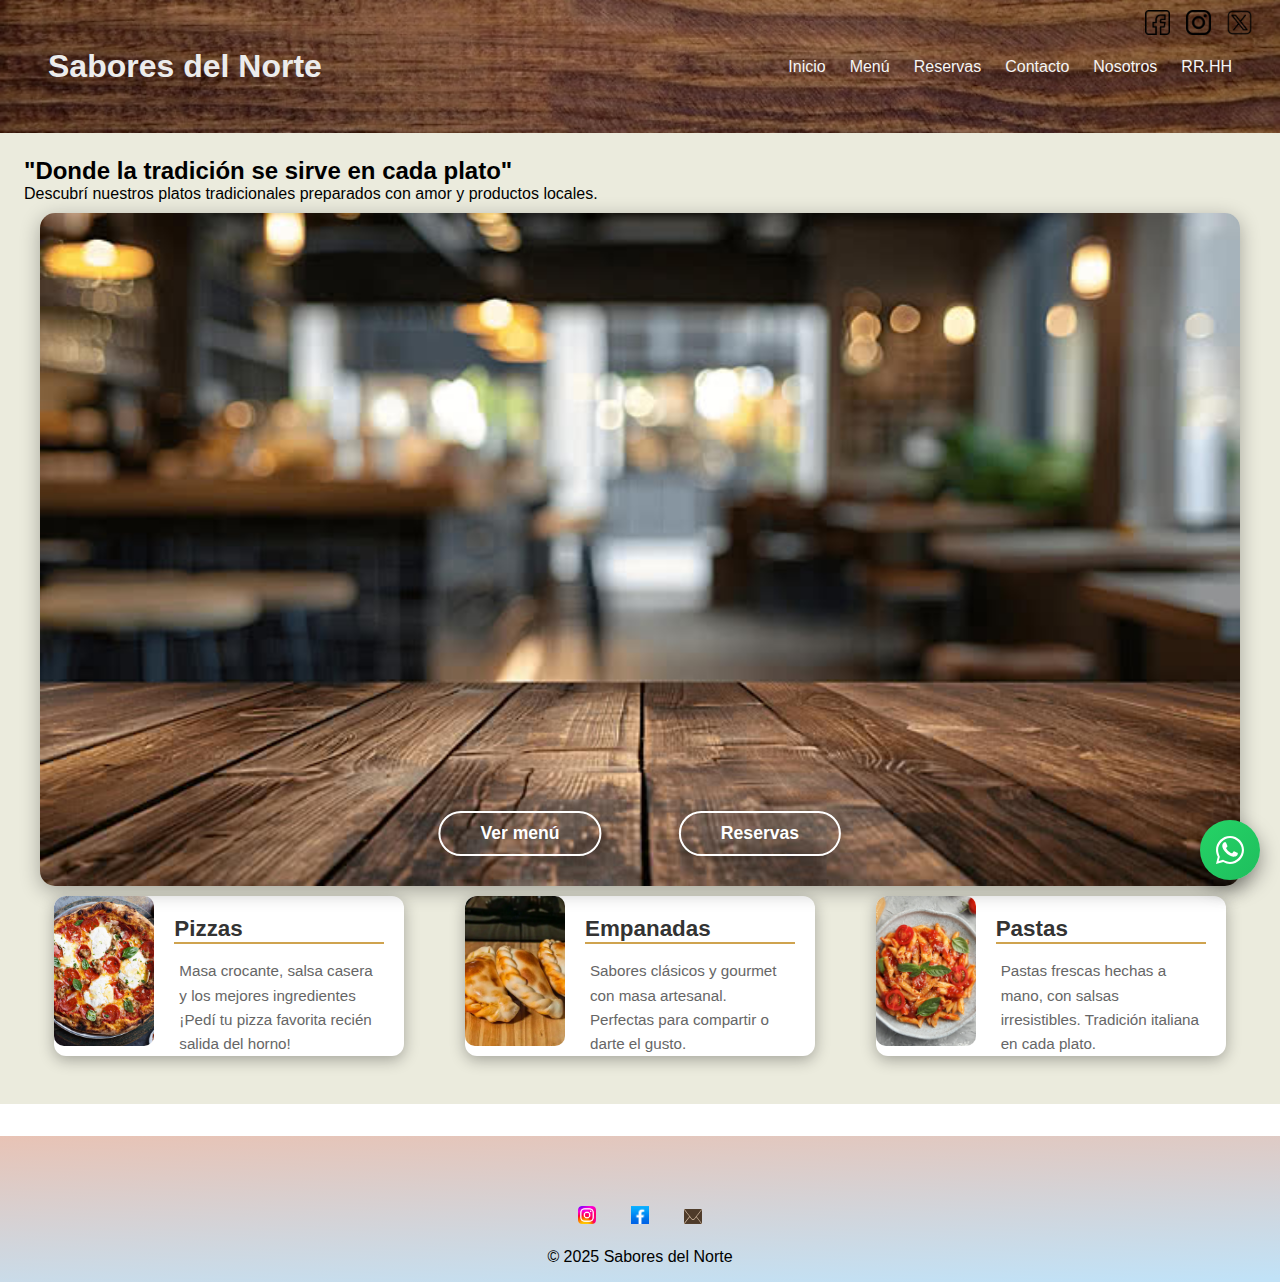
<file: index.html>
<!DOCTYPE html>
<html lang="es">
<head>
    <meta charset="UTF-8">
    <meta http-equiv="X-UA-Compatible" content="IE=edge">
    <meta name="viewport" content="width=device-width, initial-scale=1.0">
    <meta name="description" content="las mejores pizzas, empanadas y pastas artesananles. Ingredientes frescos y sabor casero">
    <meta name="keywords" content="pizzeria, restaurante, pizza artesanal, empanadas caseras, pastas frescas, comida casera">
    <title>Sabores del Norte | Inicio</title>
    <link rel="stylesheet" href="https://cdn.jsdelivr.net/npm/bootstrap-icons@1.10.3/font/bootstrap-icons.css">
    <!-- CSS -->
    <link rel="stylesheet" href="/css/main.css">
</head>
<body>

    <header>
        <!--<img class="logo" src="./img/logo.png" alt="Logo">-->
        <!--<img src="./assets/images/wood.jpg" alt="" class="img-fondo">-->
        <h1><a href="#">Sabores del Norte</a></h1>
        <button id="abrir" class="abrir-menu"><i class="bi bi-list"></i></button>
        <!-- NAV -->
        <nav class="nav" id="nav">
            <button class="cerrar-menu" id="cerrar"><i class="bi bi-x"></i></button>
            <ul class="nav-list">
                <li><a href="#">Inicio</a></li>
                <li><a href="/pages/menu.html">Menú</a></li>
                <li><a href="/pages/reservas.html">Reservas</a></li>
                <li><a href="/pages/contacto.html">Contacto</a></li>
                <li><a href="/pages/nosotros.html">Nosotros</a></li>
                <li><a href="/pages/rrhh.html">RR.HH</a></li>
            </ul>
        </nav>
         <!-- Links de redes sociales -->
        <div class="redes-sociales">
          <ul>
            <li><a href="https://facebook.com/saboresdelnorte" target="_blank" title="Facebook"><img src="/assets/images/facebook.png" width="25px"></a></li>
            <li><a href="https://instagram.com/saboresdelnorte" target="_blank" title="Instagram"><img src="/assets/images/logo-instagram.png" width="25px"></a></li>
            <li><a href="https://x.com/saboresdelnorte" target="_blank" title="X"><img src="/assets/images/logo-x.png" width="25px"></a></li>
          </ul>
        </div>
    </header>
    <!--  Main  -->
    <main class="main-content">
    <h2>"Donde la tradición se sirve en cada plato"</h2>
    <p>Descubrí nuestros platos tradicionales preparados con amor y productos locales.</p>
    <div class="container-imagen">
      <img src="/assets/images/restaurant-background-wooden.jpg" alt="Imagen de una pizza en página principal">
      <a href="/pages/menu.html" class="btn-overlay">Ver menú</a>
      <a href="/pages/reservas.html" class="btn-overlay2">Reservas</a>
    </div>
    <!-- Cards -->
    <div class="cards-container">
      <div class="card-horizontal">
        <a href="/pages/menu.html#pizzas"><img src="/assets/images/pizza-pepperoni.jpg" alt="imagen pizza con link a menú pizzas" class="card-imagen"></a>
        <div class="card-body">
          <h3 class="card-title">Pizzas</h3>
            <p class="card-text">Masa crocante, salsa casera y los mejores ingredientes ¡Pedí tu pizza favorita recién salida del horno!</p>
        </div>
      </div>
      <div class="card-horizontal">
        <a href="/pages/menu.html#empanadas"><img src="/assets/images/empanadas-saltenas.jpg" alt="imagen empanadas con link a menú empanadas" class="card-imagen"></a>
        <div class="card-body">
          <h3 class="card-title">Empanadas</h3>
          <p class="card-text">Sabores clásicos y gourmet con masa artesanal. Perfectas para compartir o darte el gusto.</p>
        </div>
      </div>
      <div class="card-horizontal">
        <a href="/pages/menu.html#pastas"><img src="/assets/images/pasta.jpg" alt="imagen pasta con link a menú pastas" class="card-imagen"></a>
        <div class="card-body">
          <h3 class="card-title">Pastas</h3>
          <p class="card-text">Pastas frescas hechas a mano, con salsas irresistibles. Tradición italiana en cada plato.</p>
        </div>
      </div>
    </div>
  </main>
  <!-- FOOTER -->
  <footer>
    <div class="links-footer">
      <ul>
        <!--Algunos de los links pueden redireccionar a webs que solo coinciden con el nombre de este sitio.-->
        <li><a href="https://instagram.com/saboresdelnorte" title="Instagram" target="_blank"><img src="/assets/images/Instagram-Icon.png" width="15px"></a></li>
        <li><a href="https://facebook.com/saboresdelnorte" title="Facebook" target="_blank"><img src="/assets/images/Icono-facebook.png" width="15px"></a></li>
        <li><a href="saboresdelnorte@gmail.com" title="Mail" target="_blank"><img src="/assets/images/iconoo-email2.jpg" width="15px" height="15px"></a></li>
      </ul>
      <p>© 2025 Sabores del Norte</p>
    </div>
  </footer>
  <!-- Botón de Whatsapp-->
  <a href="https://wa.me/+5493704040957" class="whatsapp-float" target="_blank" aria-label="Chat en WhatsApp">
    <svg xmlns="http://www.w3.org/2000/svg" viewBox="0 0 32 32">
    <path d="M16 0C7.163 0 0 7.163 0 16c0 2.837.743 5.497 2.037 7.834L0 32l8.367-2.184A15.93 15.93 0 0016 32c8.837 0 16-7.163 16-16S24.837 0 16 0zm0 29.6c-2.64 0-5.2-.72-7.44-2.08l-.528-.32-4.96 1.296 1.328-4.832-.352-.56C3.44 21.2 2.4 18.64 2.4 16 2.4 8.96 8.96 2.4 16 2.4S29.6 8.96 29.6 16 23.04 29.6 16 29.6zm8.16-10.56c-.448-.224-2.64-1.296-3.04-1.44-.4-.144-.688-.224-.976.224-.288.448-1.12 1.44-1.376 1.744-.256.288-.512.32-.96.096-.448-.224-1.888-.696-3.6-2.224-1.328-1.184-2.224-2.64-2.496-3.088-.256-.448-.032-.688.192-.912.192-.192.448-.512.672-.768.224-.256.288-.448.448-.736.144-.288.064-.544-.032-.768-.096-.224-.976-2.352-1.344-3.216-.352-.832-.704-.704-.976-.704h-.832c-.288 0-.768.096-1.168.544-.4.448-1.52 1.488-1.52 3.632s1.552 4.208 1.76 4.496c.224.288 3.056 4.672 7.408 6.544 1.04.448 1.856.72 2.496.928 1.048.336 2 .288 2.752.176.832-.128 2.64-1.072 3.008-2.104.368-1.032.368-1.912.256-2.104-.112-.192-.4-.288-.848-.512z"/>
    </svg>
    </a>
    
    <script src="/js/main.js"></script>
</body>
</html>
</file>
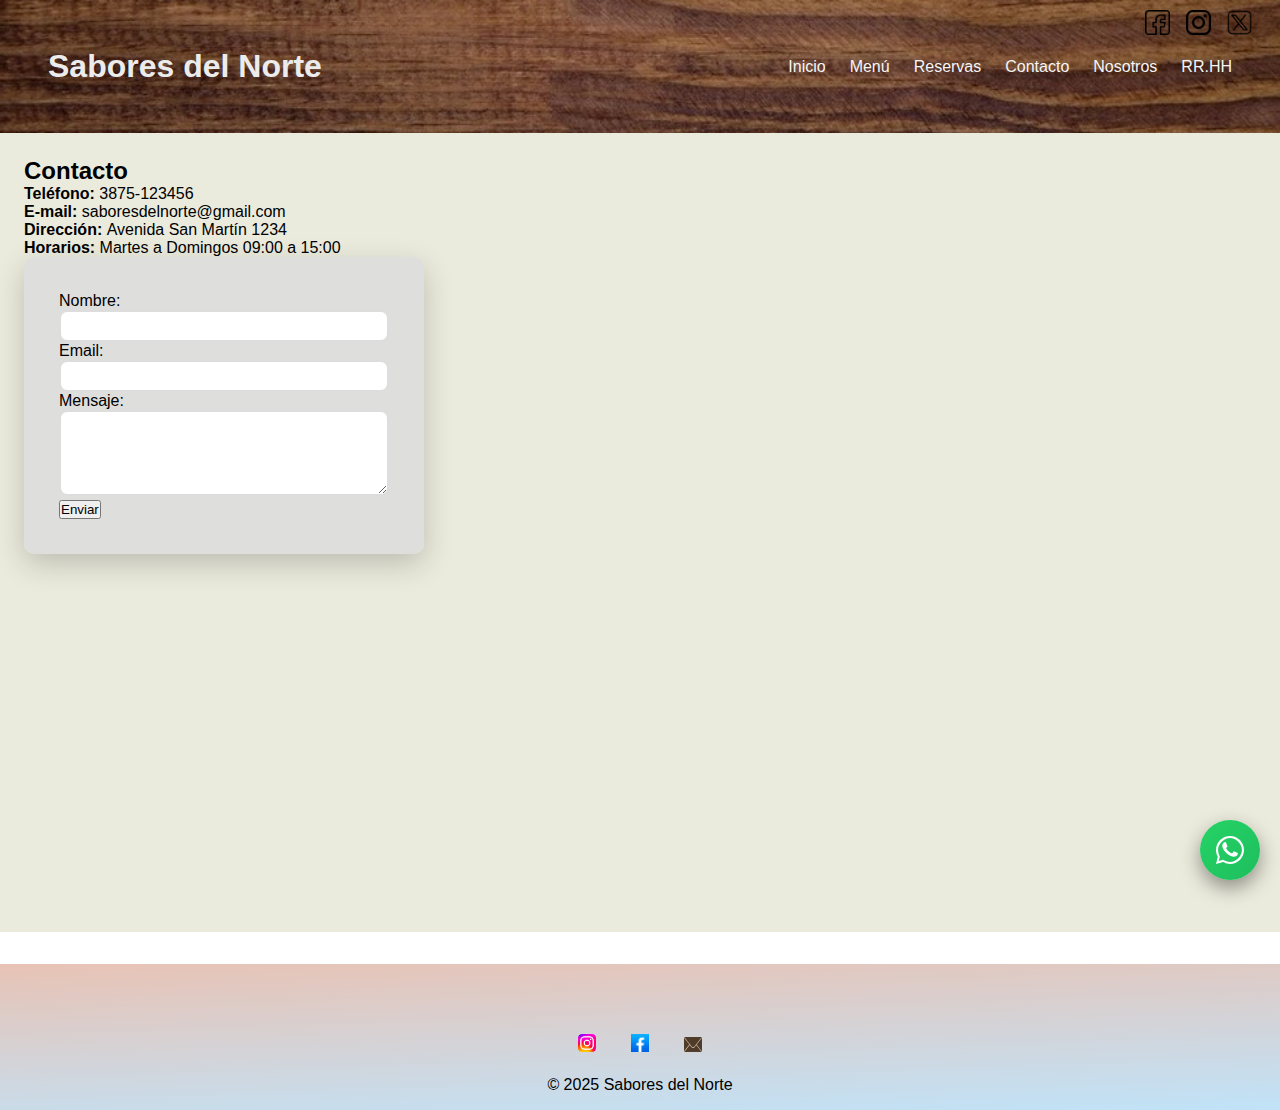
<file: pages/contacto.html>
<!DOCTYPE html>
<html lang="en">
<head>
   <meta charset="UTF-8">
    <meta http-equiv="X-UA-Compatible" content="IE=edge">
    <meta name="viewport" content="width=device-width, initial-scale=1.0">
    <meta name="description" content="las mejores pizzas, empanadas y pastas artesananles. Ingredientes frescos y sabor casero">
    <meta name="keywords" content="pizzeria, restaurante, pizza artesanal, empanadas caseras, pastas frescas, comida casera">
    <title>Sabores del Norte | Contacto</title>
    <link rel="stylesheet" href="https://cdn.jsdelivr.net/npm/bootstrap-icons@1.10.3/font/bootstrap-icons.css">
    <!-- CSS -->
    <link rel="stylesheet" href="../css/main.css">
</head>
<body>
   <header>
        <h1><a href="/index.html">Sabores del Norte</a></h1>
        <button id="abrir" class="abrir-menu"><i class="bi bi-list"></i></button>
        <!-- NAV -->
        <nav class="nav" id="nav">
            <button class="cerrar-menu" id="cerrar"><i class="bi bi-x"></i></button>
            <ul class="nav-list">
                <li><a href="/index.html">Inicio</a></li>
                <li><a href="/pages/menu.html">Menú</a></li>
                <li><a href="/pages/reservas.html">Reservas</a></li>
                <li><a href="#">Contacto</a></li>
                <li><a href="/pages/nosotros.html">Nosotros</a></li>
                <li><a href="/pages/rrhh.html">RR.HH</a></li>
            </ul>
        </nav>
         <!-- Links de redes sociales -->
        <div class="redes-sociales">
          <ul>
            <li><a href="https://facebook.com/saboresdelnorte" target="_blank" title="Facebook"><img src="/assets/images/facebook.png" width="25px"></a></li>
            <li><a href="https://instagram.com/saboresdelnorte" target="_blank" title="Instagram"><img src="/assets/images/logo-instagram.png" width="25px"></a></li>
            <li><a href="https://x.com/saboresdelnorte" target="_blank" title="X"><img src="/assets/images/logo-x.png" width="25px"></a></li>
          </ul>
        </div>
    </header>
    <main class="main-content">
    <h2>Contacto</h2>
    <div class="containerpadre">
      <div class="contacto">
        <p><strong>Teléfono: </strong>3875-123456</p>
        <p><strong>E-mail: </strong>saboresdelnorte@gmail.com</p>
        <p><strong>Dirección: </strong>Avenida San Martín 1234</p>
        <p><strong>Horarios: </strong>Martes a Domingos 09:00 a 15:00</p>
      </div>
      <div class="form-contacto">
        <form class="formularios">
          <label for="nombre">Nombre:</label>
          <input type="text" id="nombre" name="nombre">
          <label for="email">Email:</label>
          <input type="email" id="email" name="email">
          <label>Mensaje:</label>
          <textarea name="mensaje" rows="4"></textarea>
          <button type="submit" class="btn btn-outline-secondary">Enviar</button>
        </form>
      </div>
      <!-- MAPA -->
      <div class="map-container">
        <iframe 
          src="https://www.google.com/maps/embed?pb=!1m18!1m12!1m3!1d1952.5926610515144!2d-58.45036887496513!3d-34.607794096849446!2m3!1f0!2f0!3f0!3m2!1i1024!2i768!4f13.1!3m3!1m2!1s0x95bcca11ecb7a123%3A0xe5c78c560a5bbcd4!2sAv.%20S.%20Mart%C3%ADn%201234%2C%20C1416%20Cdad.%20Aut%C3%B3noma%20de%20Buenos%20Aires!5e0!3m2!1ses!2sar!4v1759095667317!5m2!1ses!2sar"
          width="100%" 
          height="350" 
          style="border:0;" 
          allowfullscreen="" 
          loading="lazy" 
          referrerpolicy="no-referrer-when-downgrade">
        </iframe>
      </div>
    </div>
  </main>
     <!-- FOOTER -->
     <footer>
       <div class="links-footer">
         <ul>
           <!--Algunos de los links pueden redireccionar a webs que solo coinciden con el nombre de este sitio.-->
           <li><a href="https://instagram.com/saboresdelnorte" title="Instagram" target="_blank"><img src="/assets/images/Instagram-Icon.png" width="15px"></a></li>
           <li><a href="https://facebook.com/saboresdelnorte" title="Facebook" target="_blank"><img src="/assets/images/Icono-facebook.png" width="15px"></a></li>
           <li><a href="saboresdelnorte@gmail.com" title="Mail" target="_blank"><img src="/assets/images/iconoo-email2.jpg" width="15px" height="15px"></a></li>
         </ul>
         <p>© 2025 Sabores del Norte</p>
       </div>
     </footer>
  <!-- Botón de Whatsapp-->
  <a href="https://wa.me/+5493704040957" class="whatsapp-float" target="_blank" aria-label="Chat en WhatsApp">
    <svg xmlns="http://www.w3.org/2000/svg" viewBox="0 0 32 32">
      <path d="M16 0C7.163 0 0 7.163 0 16c0 2.837.743 5.497 2.037 7.834L0 32l8.367-2.184A15.93 15.93 0 0016 32c8.837 0 16-7.163 16-16S24.837 0 16 0zm0 29.6c-2.64 0-5.2-.72-7.44-2.08l-.528-.32-4.96 1.296 1.328-4.832-.352-.56C3.44 21.2 2.4 18.64 2.4 16 2.4 8.96 8.96 2.4 16 2.4S29.6 8.96 29.6 16 23.04 29.6 16 29.6zm8.16-10.56c-.448-.224-2.64-1.296-3.04-1.44-.4-.144-.688-.224-.976.224-.288.448-1.12 1.44-1.376 1.744-.256.288-.512.32-.96.096-.448-.224-1.888-.696-3.6-2.224-1.328-1.184-2.224-2.64-2.496-3.088-.256-.448-.032-.688.192-.912.192-.192.448-.512.672-.768.224-.256.288-.448.448-.736.144-.288.064-.544-.032-.768-.096-.224-.976-2.352-1.344-3.216-.352-.832-.704-.704-.976-.704h-.832c-.288 0-.768.096-1.168.544-.4.448-1.52 1.488-1.52 3.632s1.552 4.208 1.76 4.496c.224.288 3.056 4.672 7.408 6.544 1.04.448 1.856.72 2.496.928 1.048.336 2 .288 2.752.176.832-.128 2.64-1.072 3.008-2.104.368-1.032.368-1.912.256-2.104-.112-.192-.4-.288-.848-.512z"/>
    </svg>
   </a>
    <script src="../js/main.js"></script>
</body>
</html>
</file>
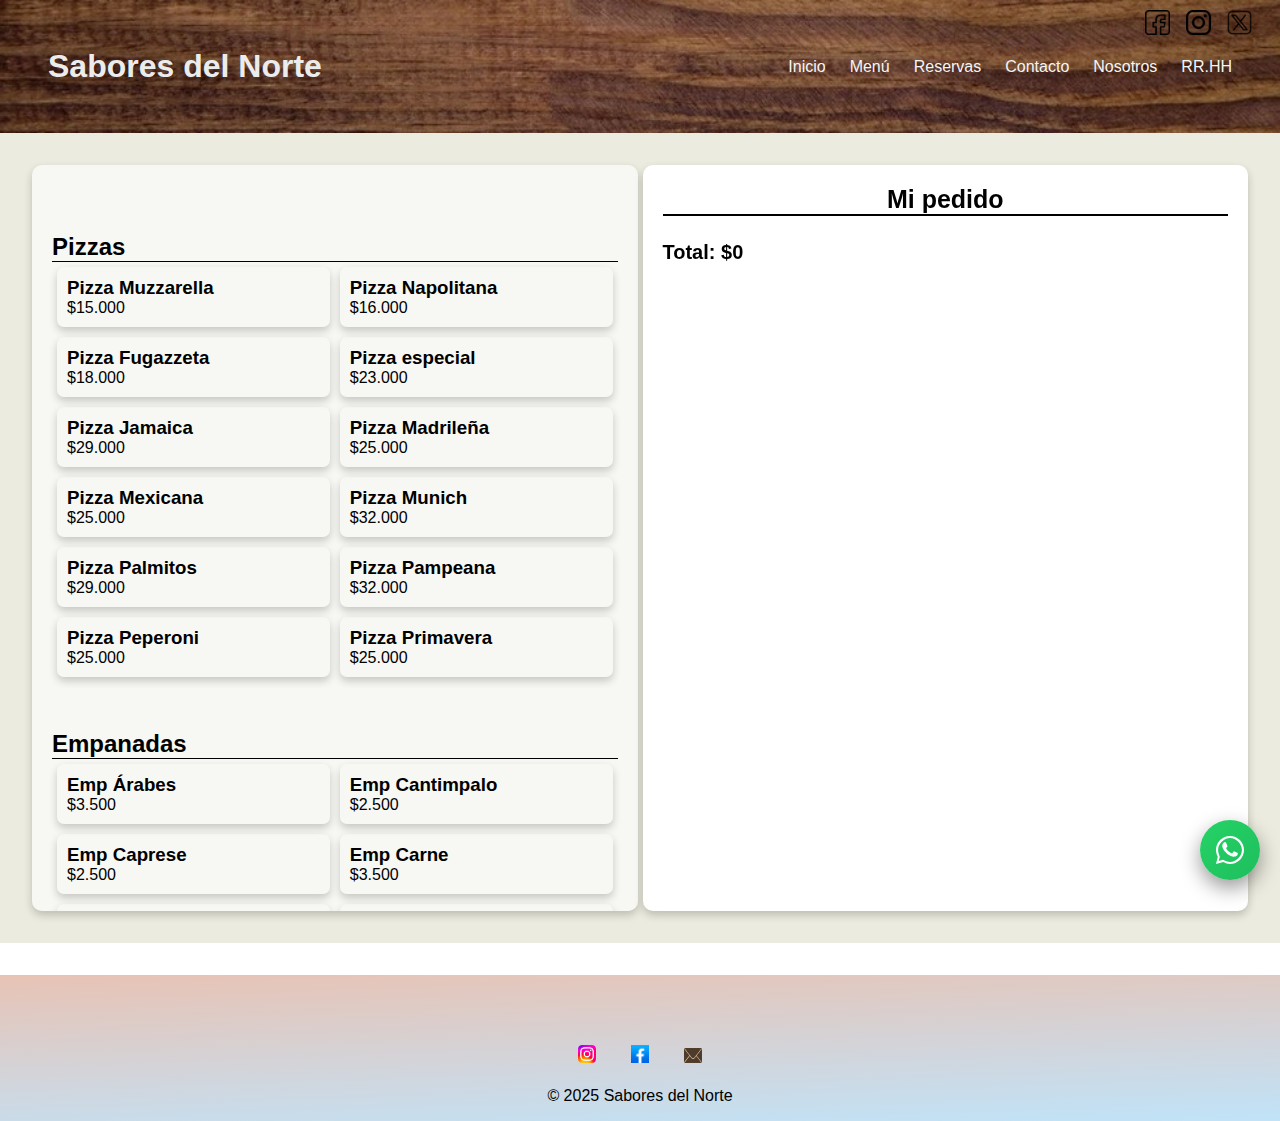
<file: pages/menu.html>
<!DOCTYPE html>
<html lang="en">
<head>
   <meta charset="UTF-8">
    <meta http-equiv="X-UA-Compatible" content="IE=edge">
    <meta name="viewport" content="width=device-width, initial-scale=1.0">
    <meta name="description" content="las mejores pizzas, empanadas y pastas artesananles. Ingredientes frescos y sabor casero">
    <meta name="keywords" content="pizzeria, restaurante, pizza artesanal, empanadas caseras, pastas frescas, comida casera">
    <title>Sabores del Norte | Menú</title>
    <link rel="stylesheet" href="https://cdn.jsdelivr.net/npm/bootstrap-icons@1.10.3/font/bootstrap-icons.css">
    <!-- CSS -->
    <link rel="stylesheet" href="../css/main.css">
</head>
<body>
   <header>
        <h1><a href="../index.html">Sabores del Norte</a></h1>
        <button id="abrir" class="abrir-menu"><i class="bi bi-list"></i></button>
        <!-- NAV -->
        <nav class="nav" id="nav">
            <button class="cerrar-menu" id="cerrar"><i class="bi bi-x"></i></button>
            <ul class="nav-list">
                <li><a href="../index.html">Inicio</a></li>
                <li><a href="#">Menú</a></li>
                <li><a href="reservas.html">Reservas</a></li>
                <li><a href="contacto.html">Contacto</a></li>
                <li><a href="nosotros.html">Nosotros</a></li>
                <li><a href="rrhh.html">RR.HH</a></li>
            </ul>
        </nav>
         <!-- Links de redes sociales -->
        <div class="redes-sociales">
          <ul>
            <li><a href="https://facebook.com/saboresdelnorte" target="_blank" title="Facebook"><img src="../assets/images/facebook.png" width="25px"></a></li>
            <li><a href="https://instagram.com/saboresdelnorte" target="_blank" title="Instagram"><img src="../assets/images/logo-instagram.png" width="25px"></a></li>
            <li><a href="https://x.com/saboresdelnorte" target="_blank" title="X"><img src="../assets/images/logo-x.png" width="25px"></a></li>
          </ul>
        </div>
    </header>
   <!--<div id="contenedorPedido"></div>-->
   <!-- ======================================================================  -->
   <div class="layout">
        <div class="menu">
            <!-- buscador -->
            <!-- categorias -->
            <!-- cards comidas -->
             <h2 class="titulo-menu">Pizzas</h2>

             <a href="#" class="agregarP">
               <div class="el1" id="1">
                <h3>Pizza Muzzarella</h3>
                <p>$15.000</p>
               </div>
            </a>
            <a href="#" class="agregarP">
             <div class="el1" id="2">
                <h3>Pizza Napolitana</h3>
                <p>$16.000</p>
             </div>
            </a>
            <a href="#" class="agregarP">
             <div class="el3" id="3">
                <h3>Pizza Fugazzeta</h3>
                <p>$18.000</p>
             </div>
            </a>
            <a href="#" class="agregarP">
             <div class="el4" id="4">
                <h3>Pizza especial</h3>
                <p>$23.000</p>
             </div>
            </a>
            <a href="#" class="agregarP">
             <div class="el5" id="5">
                <h3>Pizza Jamaica</h3>
                <p>$29.000</p>
             </div>
            </a>
            <a href="#" class="agregarP">
             <div class="el6" id="6">
                <h3>Pizza Madrileña</h3>
                <p>$25.000</p>
             </div>
            </a>
            <a href="#" class="agregarP">
             <div class="el7" id="7">
                <h3>Pizza Mexicana</h3>
                <p>$25.000</p>
             </div>
            </a>
            <a href="#" class="agregarP">
             <div class="el8" id="8">
                <h3>Pizza Munich</h3>
                <p>$32.000</p>
             </div>
            </a>
            <a href="#" class="agregarP">
             <div class="el9" id="9">
                <h3>Pizza Palmitos</h3>
                <p>$29.000</p>
             </div>
            </a>
            <a href="#" class="agregarP">
             <div class="el10" id="10">
                <h3>Pizza Pampeana</h3>
                <p>$32.000</p>
             </div>
            </a>
            <a href="#" class="agregarP">
             <div class="el11" id="11">
                <h3>Pizza Peperoni</h3>
                <p>$25.000</p>
             </div>
            </a>
            <a href="#" class="12">
             <div class="el12" id="12">
                <h3>Pizza Primavera</h3>
                <p>$25.000</p>
             </div>
            </a>
             <h2 class="titulo-menu">Empanadas</h2>

             <a href="#" class="agregarP">
             <div class="el13" id="13">
                <h3>Emp Árabes</h3>
                <p>$3.500</p>
             </div>
             </a>
             <a href="#" class="agregarP">
             <div class="el14" id="14">
                <h3>Emp Cantimpalo</h3>
                <p>$2.500</p>
             </div>
             </a>
             <a href="#" class="agregarP">
             <div class="el15" id="15">
                <h3>Emp Caprese</h3>
                <p>$2.500</p>
             </div>
             </a>
             <a href="#" class="agregarP">
             <div class="el16" id="16">
                <h3>Emp Carne</h3>
                <p>$3.500</p>
             </div>
             </a>
             <a href="#" class="agregarP">
             <div class="el17" id="17">
                <h3>Emp Jamón y Muzzarella</h3>
                <p>$2.500</p>
             </div>
             </a>
             <a href="#" class="agregarP">
             <div class="el18" id="18">
                <h3>Emp Pollo</h3>
                <p>$2.500</p>
             </div>
             </a>
             <a href="#" class="agregarP">
             <div class="el19" id="19">
                <h3>Emp Queso y Cebolla</h3>
                <p>$2.500</p>
             </div>
             </a>
             <a href="#" class="agregarP">
             <div class="el20" id="20">
                <h3>Emp Roq y Nuéz</h3>
                <p>$2.500</p>
             </div>
             </a>
             <a href="#" class="agregarP">
             <div class="el21" id="21">
                <h3>Emp Vacío</h3>
                <p>$3.500</p>
             </div>
             </a>
             <a href="#" class="agregarP">
             <div class="el22" id="22">
                <h3>Emp Osobuco</h3>
                <p>$3.500</p>
             </div>
             </a>
             <a href="#" class="agregarP">
             <div class="el23" id="23">
                <h3>Emp Salteña</h3>
                <p>$1.500</p>
             </div>
             </a>
             <a href="#" class="agregarP">
             <div class="el24" id="24">
                <h3>Emp Salteña Pollo</h3>
                <p>$1.500</p>
             </div>
             </a>
        </div>
        <div class="pedido">
            <!-- mi pedido -->
             <h1 class="titulo-pedido">Mi pedido</h1>
             <ul id="lista-pedido"></ul>

             <p class="total-estilo"><strong>Total: $<span id="total-general">0</span></strong></p>
             <!-- resumen -->
        </div>
     </div>
     <!-- FOOTER -->
     <footer>
       <div class="links-footer">
         <ul>
           <!--Algunos de los links pueden redireccionar a webs que solo coinciden con el nombre de este sitio.-->
           <li><a href="https://instagram.com/saboresdelnorte" title="Instagram" target="_blank"><img src="../assets/images/Instagram-Icon.png" width="15px"></a></li>
           <li><a href="https://facebook.com/saboresdelnorte" title="Facebook" target="_blank"><img src="../assets/images/Icono-facebook.png" width="15px"></a></li>
           <li><a href="saboresdelnorte@gmail.com" title="Mail" target="_blank"><img src="../assets/images/iconoo-email2.jpg" width="15px" height="15px"></a></li>
         </ul>
         <p>© 2025 Sabores del Norte</p>
       </div>
     </footer>
  <!-- Botón de Whatsapp-->
  <a href="https://wa.me/+5493704040957" class="whatsapp-float" target="_blank" aria-label="Chat en WhatsApp">
    <svg xmlns="http://www.w3.org/2000/svg" viewBox="0 0 32 32">
      <path d="M16 0C7.163 0 0 7.163 0 16c0 2.837.743 5.497 2.037 7.834L0 32l8.367-2.184A15.93 15.93 0 0016 32c8.837 0 16-7.163 16-16S24.837 0 16 0zm0 29.6c-2.64 0-5.2-.72-7.44-2.08l-.528-.32-4.96 1.296 1.328-4.832-.352-.56C3.44 21.2 2.4 18.64 2.4 16 2.4 8.96 8.96 2.4 16 2.4S29.6 8.96 29.6 16 23.04 29.6 16 29.6zm8.16-10.56c-.448-.224-2.64-1.296-3.04-1.44-.4-.144-.688-.224-.976.224-.288.448-1.12 1.44-1.376 1.744-.256.288-.512.32-.96.096-.448-.224-1.888-.696-3.6-2.224-1.328-1.184-2.224-2.64-2.496-3.088-.256-.448-.032-.688.192-.912.192-.192.448-.512.672-.768.224-.256.288-.448.448-.736.144-.288.064-.544-.032-.768-.096-.224-.976-2.352-1.344-3.216-.352-.832-.704-.704-.976-.704h-.832c-.288 0-.768.096-1.168.544-.4.448-1.52 1.488-1.52 3.632s1.552 4.208 1.76 4.496c.224.288 3.056 4.672 7.408 6.544 1.04.448 1.856.72 2.496.928 1.048.336 2 .288 2.752.176.832-.128 2.64-1.072 3.008-2.104.368-1.032.368-1.912.256-2.104-.112-.192-.4-.288-.848-.512z"/>
    </svg>
   </a>
    <script src="../js/main.js"></script>
</body>
</html>
</file>
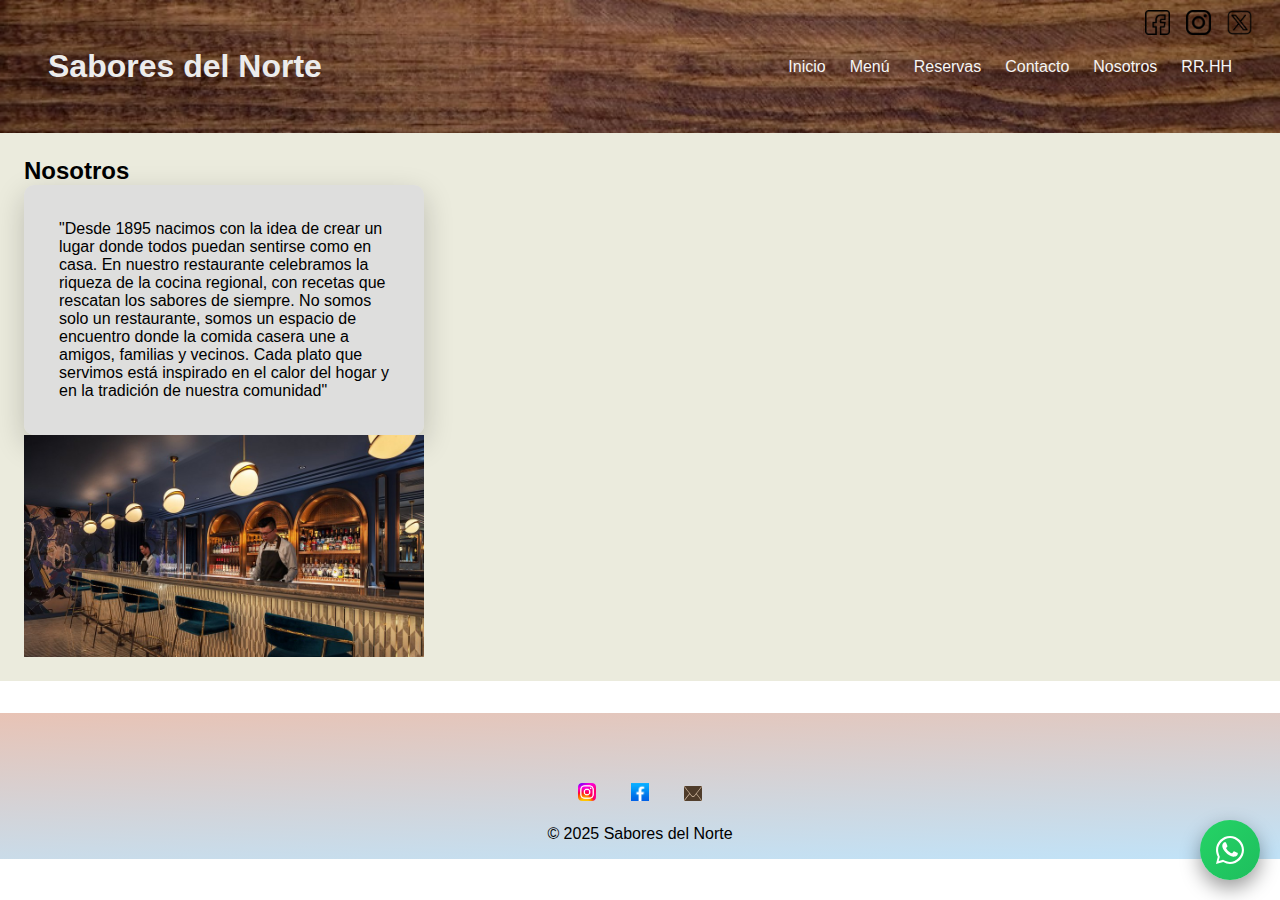
<file: pages/nosotros.html>
<!DOCTYPE html>
<html lang="en">
<head>
   <meta charset="UTF-8">
    <meta http-equiv="X-UA-Compatible" content="IE=edge">
    <meta name="viewport" content="width=device-width, initial-scale=1.0">
    <meta name="description" content="las mejores pizzas, empanadas y pastas artesananles. Ingredientes frescos y sabor casero">
    <meta name="keywords" content="pizzeria, restaurante, pizza artesanal, empanadas caseras, pastas frescas, comida casera">
    <title>Sabores del Norte | Nosotros</title>
    <link rel="stylesheet" href="https://cdn.jsdelivr.net/npm/bootstrap-icons@1.10.3/font/bootstrap-icons.css">
    <!-- CSS -->
    <link rel="stylesheet" href="/css/main.css">
</head>
<body>
   <header>
        <h1><a href="/index.html">Sabores del Norte</a></h1>
        <button id="abrir" class="abrir-menu"><i class="bi bi-list"></i></button>
        <!-- NAV -->
        <nav class="nav" id="nav">
            <button class="cerrar-menu" id="cerrar"><i class="bi bi-x"></i></button>
            <ul class="nav-list">
                <li><a href="/index.html">Inicio</a></li>
                <li><a href="/pages/menu.html">Menú</a></li>
                <li><a href="/pages/reservas.html">Reservas</a></li>
                <li><a href="/pages/contacto.html">Contacto</a></li>
                <li><a href="#">Nosotros</a></li>
                <li><a href="/pages/rrhh.html">RR.HH</a></li>
            </ul>
        </nav>
         <!-- Links de redes sociales -->
        <div class="redes-sociales">
          <ul>
            <li><a href="https://facebook.com/saboresdelnorte" target="_blank" title="Facebook"><img src="/assets/images/facebook.png" width="25px"></a></li>
            <li><a href="https://instagram.com/saboresdelnorte" target="_blank" title="Instagram"><img src="/assets/images/logo-instagram.png" width="25px"></a></li>
            <li><a href="https://x.com/saboresdelnorte" target="_blank" title="X"><img src="/assets/images/logo-x.png" width="25px"></a></li>
          </ul>
        </div>
    </header>
    <main class="main-content">
        <h2>Nosotros</h2>
        <div class="container-nosotros">
          <section class="seccion-nosotros">
            <p>"Desde 1895 nacimos con la idea de crear un lugar donde todos puedan sentirse como en casa. En nuestro restaurante celebramos la riqueza de la cocina regional, con recetas que rescatan los sabores de siempre. No somos solo un restaurante, somos un espacio de encuentro donde la comida casera une a amigos, familias y vecinos. Cada plato que servimos está inspirado en el calor del hogar y en la tradición de nuestra comunidad"</p>
          </section>
          <section class="img-nosotros">
            <img src="../assets/images/imagen-restaurante2.jpg" alt="imagen bartenders detras de barra en restaurante" width="80%">
          </section>
        </div>
    </main>
     <!-- FOOTER -->
     <footer>
       <div class="links-footer">
         <ul>
           <!--Algunos de los links pueden redireccionar a webs que solo coinciden con el nombre de este sitio.-->
           <li><a href="https://instagram.com/saboresdelnorte" title="Instagram" target="_blank"><img src="/assets/images/Instagram-Icon.png" width="15px"></a></li>
           <li><a href="https://facebook.com/saboresdelnorte" title="Facebook" target="_blank"><img src="/assets/images/Icono-facebook.png" width="15px"></a></li>
           <li><a href="saboresdelnorte@gmail.com" title="Mail" target="_blank"><img src="/assets/images/iconoo-email2.jpg" width="15px" height="15px"></a></li>
         </ul>
         <p>© 2025 Sabores del Norte</p>
       </div>
     </footer>
  <!-- Botón de Whatsapp-->
  <a href="https://wa.me/+5493704040957" class="whatsapp-float" target="_blank" aria-label="Chat en WhatsApp">
    <svg xmlns="http://www.w3.org/2000/svg" viewBox="0 0 32 32">
      <path d="M16 0C7.163 0 0 7.163 0 16c0 2.837.743 5.497 2.037 7.834L0 32l8.367-2.184A15.93 15.93 0 0016 32c8.837 0 16-7.163 16-16S24.837 0 16 0zm0 29.6c-2.64 0-5.2-.72-7.44-2.08l-.528-.32-4.96 1.296 1.328-4.832-.352-.56C3.44 21.2 2.4 18.64 2.4 16 2.4 8.96 8.96 2.4 16 2.4S29.6 8.96 29.6 16 23.04 29.6 16 29.6zm8.16-10.56c-.448-.224-2.64-1.296-3.04-1.44-.4-.144-.688-.224-.976.224-.288.448-1.12 1.44-1.376 1.744-.256.288-.512.32-.96.096-.448-.224-1.888-.696-3.6-2.224-1.328-1.184-2.224-2.64-2.496-3.088-.256-.448-.032-.688.192-.912.192-.192.448-.512.672-.768.224-.256.288-.448.448-.736.144-.288.064-.544-.032-.768-.096-.224-.976-2.352-1.344-3.216-.352-.832-.704-.704-.976-.704h-.832c-.288 0-.768.096-1.168.544-.4.448-1.52 1.488-1.52 3.632s1.552 4.208 1.76 4.496c.224.288 3.056 4.672 7.408 6.544 1.04.448 1.856.72 2.496.928 1.048.336 2 .288 2.752.176.832-.128 2.64-1.072 3.008-2.104.368-1.032.368-1.912.256-2.104-.112-.192-.4-.288-.848-.512z"/>
    </svg>
   </a>
    <script src="/js/main.js"></script>
</body>
</html>
</file>
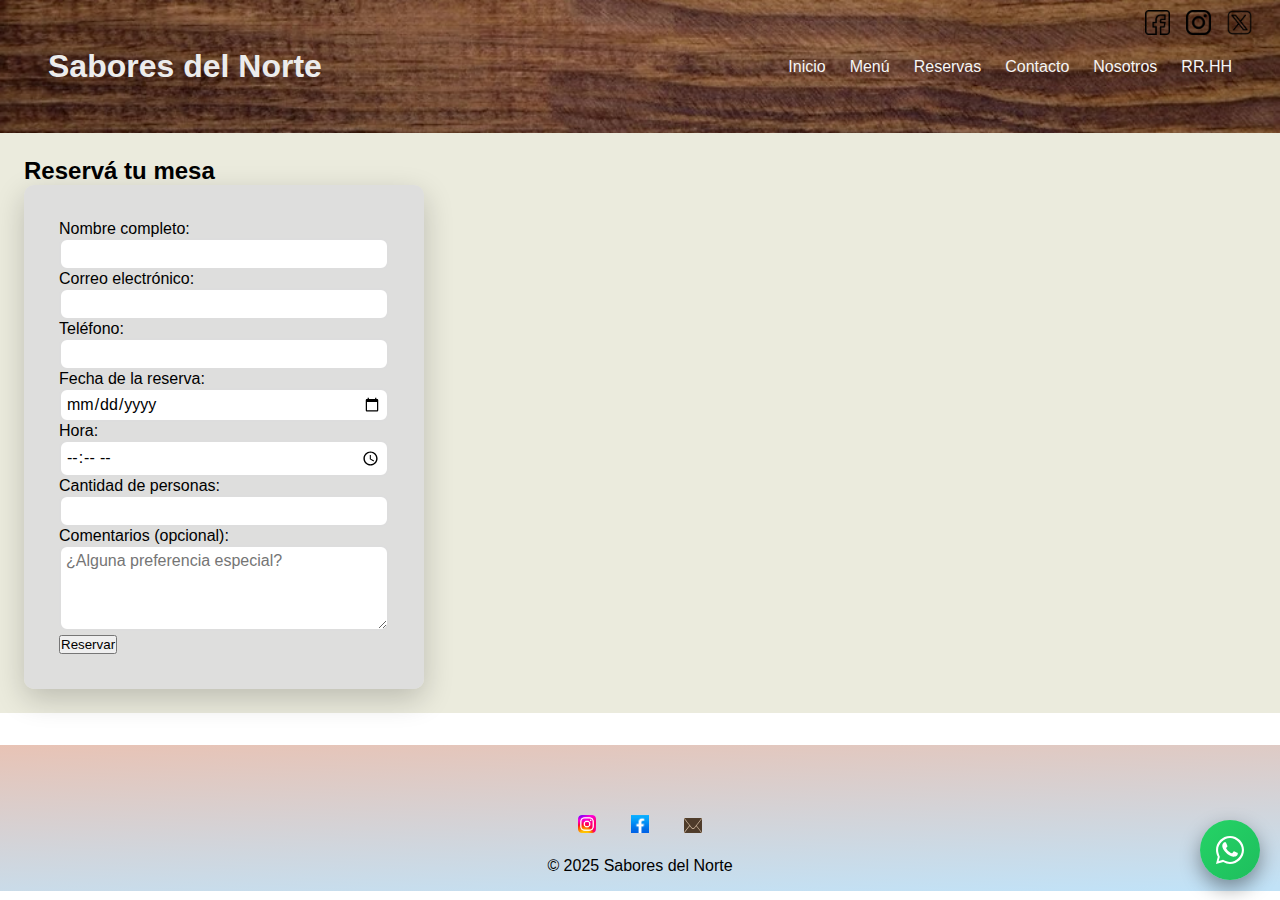
<file: pages/reservas.html>
<!DOCTYPE html>
<html lang="es">
<head>
  <meta charset="UTF-8">
    <meta http-equiv="X-UA-Compatible" content="IE=edge">
    <meta name="viewport" content="width=device-width, initial-scale=1.0">
    <meta name="description" content="las mejores pizzas, empanadas y pastas artesananles. Ingredientes frescos y sabor casero">
    <meta name="keywords" content="pizzeria, restaurante, pizza artesanal, empanadas caseras, pastas frescas, comida casera">
    <title>Sabores del Norte | Reservas</title>
    <link rel="stylesheet" href="https://cdn.jsdelivr.net/npm/bootstrap-icons@1.10.3/font/bootstrap-icons.css">
    <!-- CSS -->
    <link rel="stylesheet" href="../css/main.css">
</head>
<body>
  <header>
        <h1><a href="/index.html">Sabores del Norte</a></h1>
        <button id="abrir" class="abrir-menu"><i class="bi bi-list"></i></button>
        <!-- NAV -->
        <nav class="nav" id="nav">
            <button class="cerrar-menu" id="cerrar"><i class="bi bi-x"></i></button>
            <ul class="nav-list">
                <li><a href="/index.html">Inicio</a></li>
                <li><a href="/pages/menu.html">Menú</a></li>
                <li><a href="#">Reservas</a></li>
                <li><a href="/pages/contacto.html">Contacto</a></li>
                <li><a href="/pages/nosotros.html">Nosotros</a></li>
                <li><a href="/pages/rrhh.html">RR.HH</a></li>
            </ul>
        </nav>
         <!-- Links de redes sociales -->
        <div class="redes-sociales">
          <ul>
            <li><a href="https://facebook.com/saboresdelnorte" target="_blank" title="Facebook"><img src="/assets/images/facebook.png" width="25px"></a></li>
            <li><a href="https://instagram.com/saboresdelnorte" target="_blank" title="Instagram"><img src="/assets/images/logo-instagram.png" width="25px"></a></li>
            <li><a href="https://x.com/saboresdelnorte" target="_blank" title="X"><img src="/assets/images/logo-x.png" width="25px"></a></li>
          </ul>
        </div>
    </header>
  <main class="main-content">
    <section id="reservas" class="seccion-reservas">
      <h2>Reservá tu mesa</h2>
        <form class="formularios" action="procesar_reserva.php" method="POST">
          <label for="nombre">Nombre completo:</label>
          <input type="text" id="nombre" name="nombre" required>
          <label for="email">Correo electrónico:</label>
          <input type="email" id="email" name="email" required>
          <label for="telefono">Teléfono:</label>
          <input type="tel" id="telefono" name="telefono" required>
          <label for="fecha">Fecha de la reserva:</label>
          <input type="date" id="fecha" name="fecha" required>
          <label for="hora">Hora:</label>
          <input type="time" id="hora" name="hora" required>
          <label for="personas">Cantidad de personas:</label>
          <input type="number" id="personas" name="personas" min="1" max="20" required>
          <label for="comentarios">Comentarios (opcional):</label>
          <textarea id="comentarios" name="comentarios" rows="4" placeholder="¿Alguna preferencia especial?"></textarea>
          <button type="submit" class="btn btn-outline-secondary">Reservar</button>
        </form>
    </section>
  </main>
  <!-- FOOTER -->
  <footer>
    <div class="links-footer">
      <ul>
        <li><a href="https://instagram.com/saboresdelnorte" title="Instagram" target="_blank"><img src="../assets/images/Instagram-Icon.png" width="15px"></a></li>
        <li><a href="https://facebook.com/saboresdelnorte" title="Facebook" target="_blank"><img src="../assets/images/Icono-facebook.png" width="15px"></a></li>
        <li><a href="saboresdelnorte@gmail.com" title="Mail" target="_blank"><img src="../assets/images/iconoo-email2.jpg" width="15px" height="15px"></a></li>
      </ul>
      <p>© 2025 Sabores del Norte</p>
    </div>
  </footer>
  <!-- Botón de Whatsapp-->
  <a href="https://wa.me/+5493704040957" class="whatsapp-float" target="_blank" aria-label="Chat en WhatsApp">
    <svg xmlns="http://www.w3.org/2000/svg" viewBox="0 0 32 32">
      <path d="M16 0C7.163 0 0 7.163 0 16c0 2.837.743 5.497 2.037 7.834L0 32l8.367-2.184A15.93 15.93 0 0016 32c8.837 0 16-7.163 16-16S24.837 0 16 0zm0 29.6c-2.64 0-5.2-.72-7.44-2.08l-.528-.32-4.96 1.296 1.328-4.832-.352-.56C3.44 21.2 2.4 18.64 2.4 16 2.4 8.96 8.96 2.4 16 2.4S29.6 8.96 29.6 16 23.04 29.6 16 29.6zm8.16-10.56c-.448-.224-2.64-1.296-3.04-1.44-.4-.144-.688-.224-.976.224-.288.448-1.12 1.44-1.376 1.744-.256.288-.512.32-.96.096-.448-.224-1.888-.696-3.6-2.224-1.328-1.184-2.224-2.64-2.496-3.088-.256-.448-.032-.688.192-.912.192-.192.448-.512.672-.768.224-.256.288-.448.448-.736.144-.288.064-.544-.032-.768-.096-.224-.976-2.352-1.344-3.216-.352-.832-.704-.704-.976-.704h-.832c-.288 0-.768.096-1.168.544-.4.448-1.52 1.488-1.52 3.632s1.552 4.208 1.76 4.496c.224.288 3.056 4.672 7.408 6.544 1.04.448 1.856.72 2.496.928 1.048.336 2 .288 2.752.176.832-.128 2.64-1.072 3.008-2.104.368-1.032.368-1.912.256-2.104-.112-.192-.4-.288-.848-.512z"/>
    </svg>
   </a>
    <script src="../js/main.js"></script>
</body>
</html>
</file>
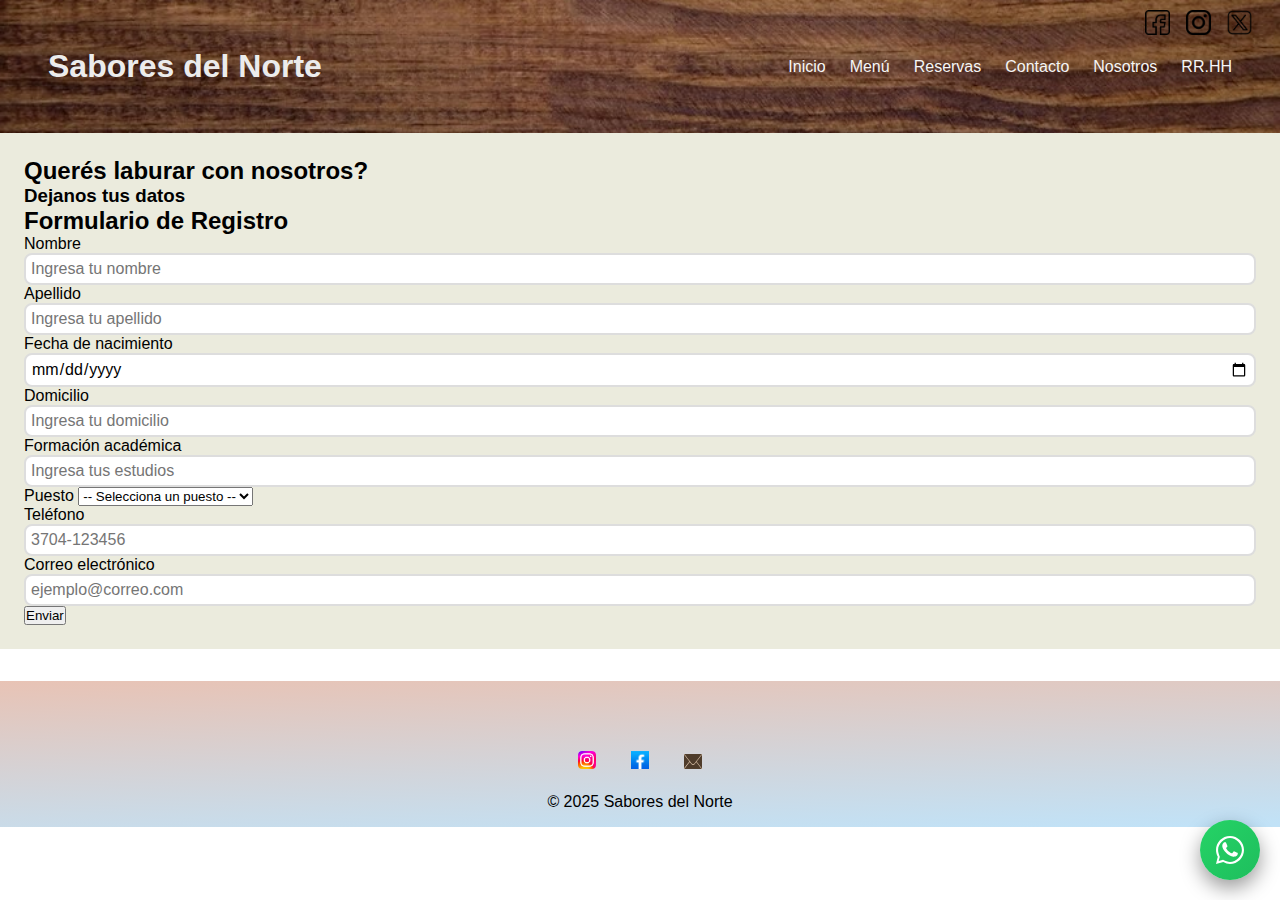
<file: pages/rrhh.html>
<!DOCTYPE html>
<html lang="en">
<head>
   <meta charset="UTF-8">
    <meta http-equiv="X-UA-Compatible" content="IE=edge">
    <meta name="viewport" content="width=device-width, initial-scale=1.0">
    <meta name="description" content="las mejores pizzas, empanadas y pastas artesananles. Ingredientes frescos y sabor casero">
    <meta name="keywords" content="pizzeria, restaurante, pizza artesanal, empanadas caseras, pastas frescas, comida casera">
    <title>Sabores del Norte | RR.HH</title>
    <link rel="stylesheet" href="https://cdn.jsdelivr.net/npm/bootstrap-icons@1.10.3/font/bootstrap-icons.css">
    <!-- CSS -->
    <link rel="stylesheet" href="/css/main.css">
</head>
<body>
   <header>
        <h1><a href="/index.html">Sabores del Norte</a></h1>
        <button id="abrir" class="abrir-menu"><i class="bi bi-list"></i></button>
        <!-- NAV -->
        <nav class="nav" id="nav">
            <button class="cerrar-menu" id="cerrar"><i class="bi bi-x"></i></button>
            <ul class="nav-list">
                <li><a href="/index.html">Inicio</a></li>
                <li><a href="/pages/menu.html">Menú</a></li>
                <li><a href="/pages/reservas.html">Reservas</a></li>
                <li><a href="/pages/contacto.html">Contacto</a></li>
                <li><a href="/pages/nosotros.html">Nosotros</a></li>
                <li><a href="#">RR.HH</a></li>
            </ul>
        </nav>
         <!-- Links de redes sociales -->
        <div class="redes-sociales">
          <ul>
            <li><a href="https://facebook.com/saboresdelnorte" target="_blank" title="Facebook"><img src="/assets/images/facebook.png" width="25px"></a></li>
            <li><a href="https://instagram.com/saboresdelnorte" target="_blank" title="Instagram"><img src="/assets/images/logo-instagram.png" width="25px"></a></li>
            <li><a href="https://x.com/saboresdelnorte" target="_blank" title="X"><img src="/assets/images/logo-x.png" width="25px"></a></li>
          </ul>
        </div>
    </header>
    <main class="main-content">
      <h2>Querés laburar con nosotros?</h2>
      <h3>Dejanos tus datos</h3>
      <div class="container mt-5">
        <h2 class="mb-4">Formulario de Registro</h2>
        <form>
          <div class="mb-3">
            <label for="nombre" class="form-label">Nombre</label>
            <input type="text" class="form-control" id="nombre" placeholder="Ingresa tu nombre">
          </div>
          <div class="mb-3">
            <label for="apellido" class="form-label">Apellido</label>
            <input type="text" class="form-control" id="apellido" placeholder="Ingresa tu apellido">
          </div>
          <div class="mb-3">
            <label for="fecha" class="form-label">Fecha de nacimiento</label>
            <input type="date" class="form-control" id="fecha">
          </div>
          <div class="mb-3">
            <label for="domicilio" class="form-label">Domicilio</label>
            <input type="text" class="form-control" id="domicilio" placeholder="Ingresa tu domicilio">
          </div>
          <div class="mb-3">
            <label for="formacion" class="form-label">Formación académica</label>
            <input type="text" class="form-control" id="formacion" placeholder="Ingresa tus estudios">
          </div>
          <div class="mb-3">
            <label for="puesto" class="form-label">Puesto</label>
            <select type="puesto" class="form-control" id="puesto">
              <option value="" disabled selected>-- Selecciona un puesto --</option>
              <option value="">Gerente</option>
              <option value="">Cajero</option>
              <option value="">Mozo</option>
              <option value="">Delivery</option>
            </select>
          </div>
          <div class="mb-3">
            <label for="telefono">Teléfono</label>
            <input type="tel" id="telefono" name="telefono" placeholder="3704-123456" required>
          </div>
          <div class="mb-3">
            <label for="email" class="form-label">Correo electrónico</label>
            <input type="email" class="form-control" id="email" placeholder="ejemplo@correo.com">
          </div>
          <button type="submit" class="btn btn-outline-secondary">Enviar</button>
        </form>
      </div>
    </main>
     <!-- FOOTER -->
     <footer>
       <div class="links-footer">
         <ul>
           <!--Algunos de los links pueden redireccionar a webs que solo coinciden con el nombre de este sitio.-->
           <li><a href="https://instagram.com/saboresdelnorte" title="Instagram" target="_blank"><img src="/assets/images/Instagram-Icon.png" width="15px"></a></li>
           <li><a href="https://facebook.com/saboresdelnorte" title="Facebook" target="_blank"><img src="/assets/images/Icono-facebook.png" width="15px"></a></li>
           <li><a href="saboresdelnorte@gmail.com" title="Mail" target="_blank"><img src="/assets/images/iconoo-email2.jpg" width="15px" height="15px"></a></li>
         </ul>
         <p>© 2025 Sabores del Norte</p>
       </div>
     </footer>
  <!-- Botón de Whatsapp-->
  <a href="https://wa.me/+5493704040957" class="whatsapp-float" target="_blank" aria-label="Chat en WhatsApp">
    <svg xmlns="http://www.w3.org/2000/svg" viewBox="0 0 32 32">
      <path d="M16 0C7.163 0 0 7.163 0 16c0 2.837.743 5.497 2.037 7.834L0 32l8.367-2.184A15.93 15.93 0 0016 32c8.837 0 16-7.163 16-16S24.837 0 16 0zm0 29.6c-2.64 0-5.2-.72-7.44-2.08l-.528-.32-4.96 1.296 1.328-4.832-.352-.56C3.44 21.2 2.4 18.64 2.4 16 2.4 8.96 8.96 2.4 16 2.4S29.6 8.96 29.6 16 23.04 29.6 16 29.6zm8.16-10.56c-.448-.224-2.64-1.296-3.04-1.44-.4-.144-.688-.224-.976.224-.288.448-1.12 1.44-1.376 1.744-.256.288-.512.32-.96.096-.448-.224-1.888-.696-3.6-2.224-1.328-1.184-2.224-2.64-2.496-3.088-.256-.448-.032-.688.192-.912.192-.192.448-.512.672-.768.224-.256.288-.448.448-.736.144-.288.064-.544-.032-.768-.096-.224-.976-2.352-1.344-3.216-.352-.832-.704-.704-.976-.704h-.832c-.288 0-.768.096-1.168.544-.4.448-1.52 1.488-1.52 3.632s1.552 4.208 1.76 4.496c.224.288 3.056 4.672 7.408 6.544 1.04.448 1.856.72 2.496.928 1.048.336 2 .288 2.752.176.832-.128 2.64-1.072 3.008-2.104.368-1.032.368-1.912.256-2.104-.112-.192-.4-.288-.848-.512z"/>
    </svg>
   </a>
    <script src="/js/main.js"></script>
</body>
</html>
</file>
<file: css/main.css>
* {
    margin: 0;
    padding: 0;
    box-sizing: border-box;
    font-family: sans-serif;
}

header {
    display: flex;
    align-items: center;
    justify-content: space-between;
    padding: 3rem;
    /*background-color: #966767;*/
    background-image: url("../assets/images/wood.jpg");
    background-size: cover;     /* hace que ocupe todo el espacio */
    background-position: center;
    background-repeat: no-repeat;
    opacity: 4;
    overflow: visible;
    background-color: #a0522d;
}
header a {
    text-decoration: none;
    color: #ececec;
}

.nav-list {
    list-style-type: none;
    display: flex;
    gap: 1.5rem;
}

.nav-list li a {
    text-decoration: none;
    color: whitesmoke;
}

.abrir-menu,
.cerrar-menu {
    display: none;
}
/* REDES SOCIALES */
.redes-sociales {
  position: absolute;
  top: 10px;
  right: 20px;
}
.redes-sociales ul {
  display: flex;
  flex-direction: row;
  list-style: none;
}
.redes-sociales li a {
  margin: 8px;
}
.redes-sociales li a:hover {
  transform: translateX(-10%) translateY(-1px);
  box-shadow: 0 8px 25px rgba(0, 0, 0, 0.4);
}

/* IMAGEN DE PÁGINA PRINCIPAL Y BOTONES*/
main {
    display: flex;
    flex-direction: column;
  padding: 1.5em;
  background-color: #ebebdd;
}

.container-imagen {
  position: relative;
  width: 100%;
  height: 100%;
  max-width: 1200px;
  margin: 10px auto;
  overflow: hidden;
  border-radius: 15px;
  box-shadow: 0 5px 20px rgba(0, 0, 0, 0.3);
}
.container-imagen img {
  width: 100%;
  height: auto;
  display: block;
}

.btn-overlay {
  position: absolute;
  bottom: 30px;
  left: 40%;
  transform: translateX(-50%);
  background: transparent;
  border: 2px solid white;
  color: white;
  padding: 10px 40px;
  text-decoration: none;
  border-radius: 30px;
  font-weight: bold;
  font-size: 1.1rem;
  box-shadow: 0 5px 20px rgba(0, 0, 0, 0.3);
  transition: all 0.3s ease;
  z-index: 10;
}
.btn-overlay:hover {
  background: #FF6380;
  transform: translateX(-50%) translateY(-3px);
  box-shadow: 0 8px 25px rgba(0, 0, 0, 0.4);
}

.btn-overlay2 {
  position: absolute;
  bottom: 30px;
  left: 60%;
  transform: translateX(-50%);
  background: transparent;
  border: 2px solid white;
  color: white;
  padding: 10px 40px;
  text-decoration: none;
  border-radius: 30px;
  font-weight: bold;
  font-size: 1.1rem;
  box-shadow: 0 5px 20px rgba(0, 0, 0, 0.3);
  transition: all 0.3s ease;
  z-index: 10;
}
.btn-overlay2:hover {
  background: #FF6380;
  transform: translateX(-50%) translateY(-3px);
  box-shadow: 0 8px 25px rgba(0, 0, 0, 0.4);
}

/* CARDS */
.cards-container {
  display: flex;
  flex-direction: row;
  justify-content: space-around;
}

.card-horizontal {
  display: flex;
  width: 350px;
  height: 160px;
  background: white;
  border-radius: 12px;
  box-shadow: 0 4px 15px rgba(0, 0, 0, 0.3);
  overflow: hidden;
  margin-bottom: 1.5rem;
  transition: all 0.3s ease;
}
.card-horizontal:hover {
  transform: translateY(-5px);
  box-shadow: 0 8px 25px rgba(0, 0, 0, 0.15);
}

.card-imagen {
  width: 100px;
  height: 150px;
  border-radius: 10px;
  object-fit: cover;
  flex-shrink: 0;
}

.card-body {
  padding: 20px 20px;
  display: flex;
  flex-direction: column;
}

.card-title {
  margin: 0 0 10px 0;
  font-size: 1.4rem;
  color: #333;
  font-weight: bold;
  border-bottom: 2px solid #cfa34f;
}

.card-text {
  margin: 5px;
  color: #666;
  line-height: 1.6;
  font-size: 0.95rem;
}

main h2 {
  font-family: "Tagesschrift", sans-serif;
}

.formularios, .seccion-nosotros {
  background: rgba(221, 221, 221, 0.9333333333);
  width: 400px;
  padding: 35px;
  border-radius: 10px;
  box-shadow: 0 10px 30px rgba(0, 0, 0, 0.2);
}
.img-nosotros{
  width: 500px;
  display: flex;
}

form input, form textarea {
  width: 100%;
  padding: 5px 5px;
  border: 2px solid #ddd;
  border-radius: 8px;
  font-size: 16px;
}

/* MENÚ */
.layout {
    display: flex;
    height: 90vh; /* ocupa toda la pantalla */
    padding: 2rem;
    background-color: #ebebdf;
    overflow-y: auto;
}

.menu {
    flex: 1;
    padding: 20px;
    overflow-y: auto; /* scroll vertical */
    background: #f7f7f4;
    border-radius: 10px;
    box-shadow: 0 4px 8px rgba(0, 0, 0, 0.2);
}
.menu {
  display: grid;
  grid-template-columns: 1fr 1fr;
  grid-template-rows: 1fr 1fr;
}
.menu::-webkit-scrollbar {
    display: none;
}
.menu a {
  text-decoration: none;
  color: inherit;
  font-weight: 100;
  font-size: medium;
}
.menu a:hover {
   transform: translateY(-3px);
}
.titulo-menu {
  grid-column: 1/3;
  margin-top: 3rem;
  border-bottom: 1px solid black;
}
.menu div {
  box-shadow: 0 4px 8px rgba(0, 0, 0, 0.2);
  border-radius: 7px;
  margin: 5px;
  padding: 10px;
}

.pedido {
  flex: 1;
    padding: 20px;
    background: #ffffff;
    border-radius: 10px;
    box-shadow: 0 4px 8px rgba(0, 0, 0, 0.2);
}

.pedido {
    position: sticky;
    top: 0;
    margin-left: 5px;
    overflow-y: scroll;
}
.pedido::-webkit-scrollbar {
    display: none;
}

.titulo-pedido {
  font-size: 25px;
  display: flex;
  justify-content: center;
  border-bottom: 2px solid black;
}

.card {
    background: white;
    border-radius: 10px;
    padding: 15px;
    margin-bottom: 15px;
    box-shadow: 0 2px 6px rgba(0, 0, 0, .00);
}

#lista-pedido li {
    display: flex;
    justify-content: space-between; /* nombre a la izquierda y el botón a la derecha */
    align-items: center;
    margin-top: 25px;
    margin-bottom: 8px;
    padding: 5px;
    border-bottom: 1px solid #eee;
}


.btn-borrar:hover {
    transform: scale(1.2);
}
.total-estilo {
  font-size: 20px;
  display: flex;
  justify-content: start;
  margin-top: 25px;
}

/* FOOTER */
footer {
  background: #c1e2f7;
  background: linear-gradient(358deg, rgb(193, 226, 247) 2%, rgb(232, 195, 181) 100%);
  text-align: center;
  padding: 1em;
  margin-top: 2em;
  bottom: 0;
  width: 100%;
  padding-top: 70px;
}

.links-footer ul {
  list-style: none;
  padding: 0;
  margin: 0 0 20px 0;
}
.links-footer li {
  display: inline-block;
  margin: 0 4mm;
  padding: 0;
}
.links-footer li a img {
  width: 18px;
}

/* BOTON WHATSAPP */
.whatsapp-float {
  position: fixed;
  bottom: 20px;
  right: 20px;
  background: linear-gradient(135deg, #25d366, #1ebe5d);
  padding: 16px;
  border-radius: 50%;
  box-shadow: 0 8px 20px rgba(0, 0, 0, 0.4);
  z-index: 1000;
  display: flex;
  align-items: center;
  justify-content: center;
  transition: all 0.3s ease;
  text-decoration: none;
  animation: pulse 3s infinite;
}
.whatsapp-float:hover {
  background: linear-gradient(135deg, #1ebe5d, #0fa047);
  transform: scale(1.1);
  box-shadow: 0 12px 35px rgba(0, 0, 0, 0.15);
}
.whatsapp-float:focus {
  outline: 3px solid #25d366;
  outline-offset: 4px;
}
.whatsapp-float svg {
  width: 28px;
  height: 28px;
  fill: white;
}

/*  Media Queries */
@media screen and (max-width: 550px) {
    .abrir-menu,
    .cerrar-menu {
        display: block;
        border: 0;
        font-size: 1.25rem;
        background-color: transparent;
        cursor: pointer;
    }

    .abrir-menu {
        /*color: #1c1c1c;*/
        color: #ececec;
    }

    .cerrar-menu {
        color: #ececec;
        font-size: x-large;
        border: 1px solid white;
        border-radius: 20%;
    }

    .nav {
        opacity: 0;
        visibility: hidden;
        display: flex;
        flex-direction: column;
        align-items: end;
        gap: 1rem;
        position: fixed;
        top: 0;
        right: 0;
        bottom: 0;
        left: 60%;
        background-color: #1c1c1c;
        padding: 2rem;
        box-shadow: 0 0 0 100vmax rgba(0, 0, 0, .5);

        z-index: 1000;
    }

    .nav.visible {
        opacity: 1;
        visibility: visible;
    }
    
    .nav-list {
        flex-direction: column;
        align-items: end;
    }

    .nav-list li a {
        color: #ecececec;
    }

    .redes-sociales {
        /*right: 50%;*/
        padding: 7px;
        margin: 0;
        
    }

    .btn-overlay, .btn-overlay2 {
        padding: 4px 25px;
        font-size: 0.9rem;
        max-width: 120px;
    }
    .btn-overlay {
        right: 18%;
    }
    .btn-overlay2 {
        left: 68%;
    }

    /*.container-imagen, img {
        z-index: 1;
        position: relative;
    }*/

    .card-horizontal {
        height: 100px;
        width: 150px;
    }
    .card-title, .card-text {
        visibility: hidden;
    }
    .card-body {
        background-color: #2b1717e8;
    }
     /* Botón de Whatsapp */
    .whatsapp-float {
        bottom: 15px;
        right: 15px;
        padding: 12px;
        z-index: 0;
    }
    .whatsapp-float svg {
        width: 24px;
        height: 24px;
    }

    .menu {
      display: flex;
      flex-direction: column;
    }
    .menu div{
      width: 180px;
    }
    .menu a{
      font-size: small;
    }
    .pedido ul{
      font-size: small;
    }
}
</file>
